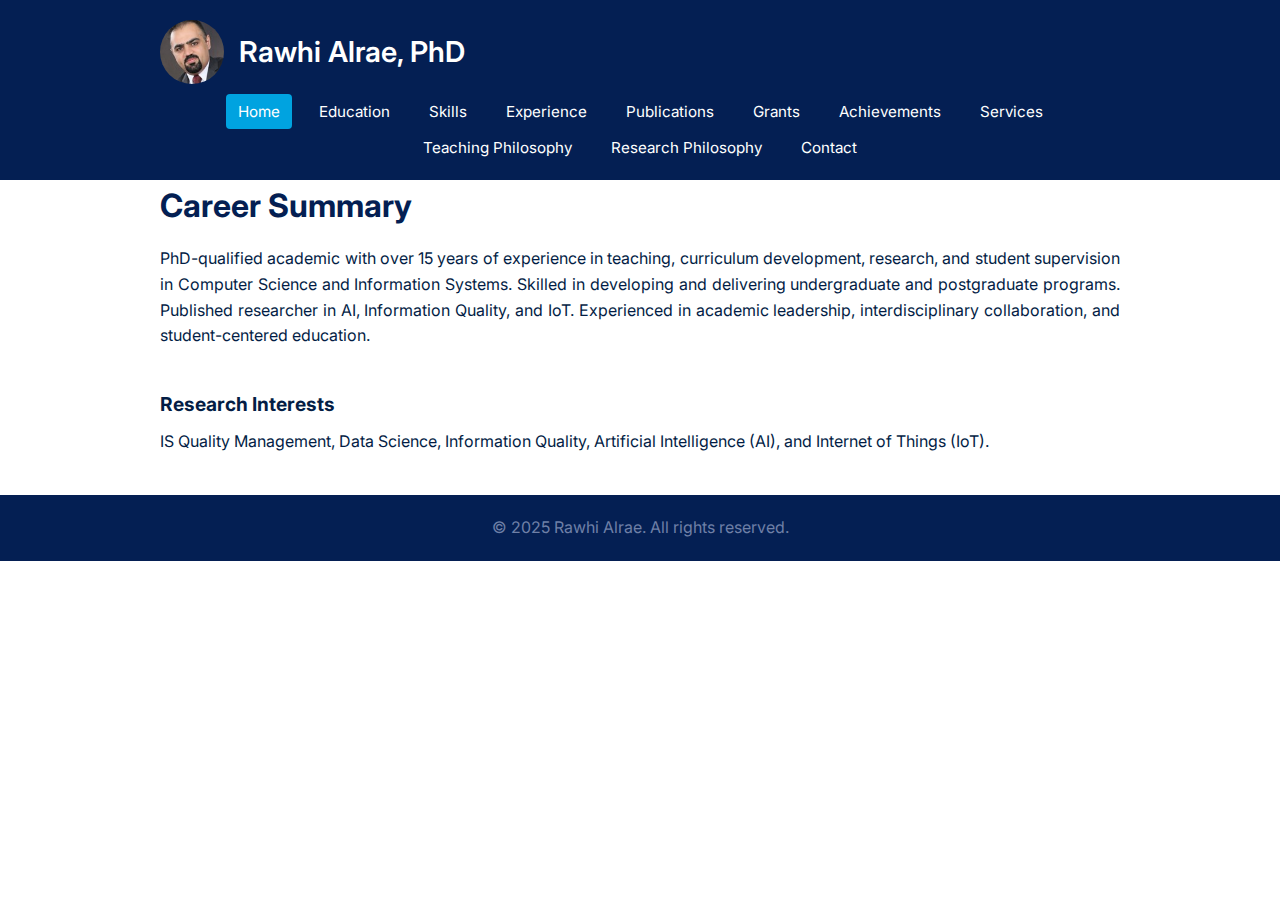
<file: index.html>
<!DOCTYPE html>
<html lang="en">
  <head>
    <meta charset="UTF-8" />
    <meta name="viewport" content="width=device-width, initial-scale=1.0" />
    <title>Dr. Rawhi Alrae | Professor of Computer Science | AI & Data Science Research</title>
    <meta name="description" content="Academic CV and portfolio of Dr. Rawhi Alrae, expert in AI, Data Science, and Software Engineering.">
    <meta name="keywords" content="Dr. Rawhi Alrae, Professor of Computer Science, AI, Data Science, Software Engineering, Research, Publications, UAE University, Machine Learning, Artificial Intelligence">
    <meta name="author" content="Dr. Rawhi Alrae">
    <link rel="preconnect" href="https://fonts.googleapis.com">
    <link rel="preconnect" href="https://fonts.gstatic.com" crossorigin>
    <link href="https://fonts.googleapis.com/css2?family=Inter:wght@300;400;600;800&display=swap" rel="stylesheet">
    <link rel="stylesheet" href="style.css" />
  </head>
  <body>
    <header>
      <div class="container">
        <div class="logo">
          <img src="assets/rawhi.jpg" alt="Profile picture" />
          <h1>Rawhi Alrae, PhD</h1>
        </div>
        <nav>
          <ul>
            <li><a href="index.html">Home</a></li>
            <li><a href="education.html">Education</a></li>
            <li><a href="skills.html">Skills</a></li>
            <li><a href="experience.html">Experience</a></li>
            <li><a href="publications.html">Publications</a></li>
            <li><a href="grants.html">Grants</a></li>
            <li><a href="achievements.html">Achievements</a></li>
            <li><a href="service.html">Services</a></li>
            <li><a href="teaching-philosophy.html">Teaching Philosophy</a></li>
            <li><a href="research-philosophy.html">Research Philosophy</a></li>
            <li><a href="contact.html">Contact</a></li>
          </ul>
        </nav>
      </div>
    </header>

    <main class="container">
      <section id="career-summary">
        <h2>Career Summary</h2>
        <p style="text-align: justify;">PhD-qualified academic with over 15 years of experience in teaching, curriculum development, research, and student supervision in Computer Science and Information Systems. Skilled in developing and delivering undergraduate and postgraduate programs. Published researcher in AI, Information Quality, and IoT. Experienced in academic leadership, interdisciplinary collaboration, and student-centered education.</p>
      </section>
      <section id="research-interests">
        <h3>Research Interests</h3>
        <p>IS Quality Management, Data Science, Information Quality, Artificial Intelligence (AI), and Internet of Things (IoT).</p>
      </section>
    </main>

    <footer>
      <div class="container">
        <p>&copy; 2025 Rawhi Alrae. All rights reserved.</p>
      </div>
    </footer>

    <script src="script.js"></script>
  </body>
</html>
</file>
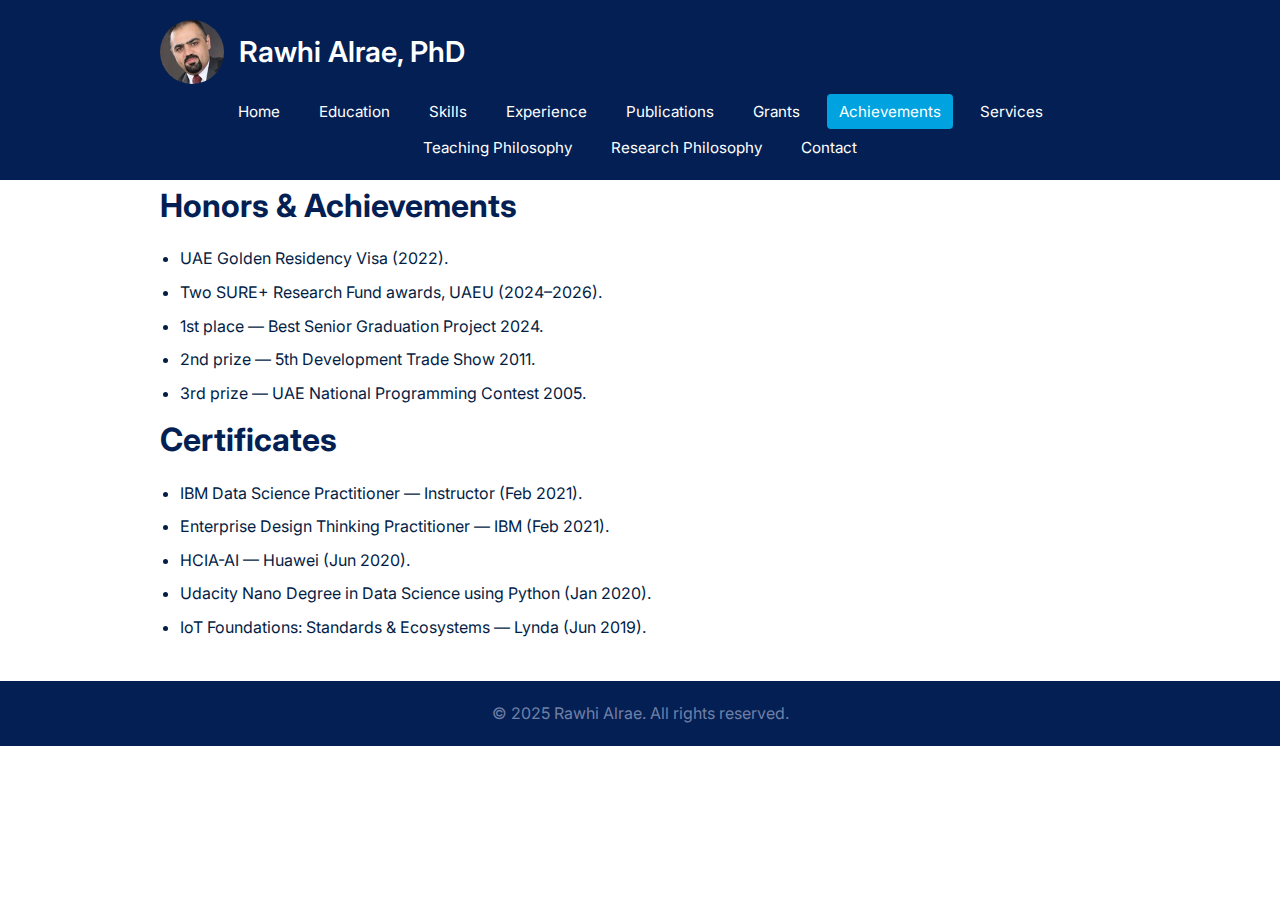
<file: achievements.html>
<!DOCTYPE html>
<html lang="en">
  <head>
    <meta charset="UTF-8" />
    <meta name="viewport" content="width=device-width, initial-scale=1.0" />
    <title>Achievements | Rawhi Alrae, PhD</title>
    <link rel="preconnect" href="https://fonts.googleapis.com">
    <link rel="preconnect" href="https://fonts.gstatic.com" crossorigin>
    <link href="https://fonts.googleapis.com/css2?family=Inter:wght@300;400;600;800&display=swap" rel="stylesheet">
    <link rel="stylesheet" href="style.css" />
  </head>
  <body>
    <header>
      <div class="container">
        <div class="logo">
          <img src="assets/rawhi.jpg" alt="Profile picture" />
          <h1>Rawhi Alrae, PhD</h1>
        </div>
        <nav>
          <ul>
            <li><a href="index.html">Home</a></li>
            <li><a href="education.html">Education</a></li>
            <li><a href="skills.html">Skills</a></li>
            <li><a href="experience.html">Experience</a></li>
            <li><a href="publications.html">Publications</a></li>
            <li><a href="grants.html">Grants</a></li>
            <li><a href="achievements.html">Achievements</a></li>
            <li><a href="service.html">Services</a></li>
            <li><a href="teaching-philosophy.html">Teaching Philosophy</a></li>
            <li><a href="research-philosophy.html">Research Philosophy</a></li>
            <li><a href="contact.html">Contact</a></li>
          </ul>
        </nav>
      </div>
    </header>

    <main class="container">
      <section>
        <h2>Honors &amp; Achievements</h2>
        <ul>
          <li>UAE Golden Residency Visa (2022).</li>
          <li>Two SURE+ Research Fund awards, UAEU (2024–2026).</li>
          <li>1st place — Best Senior Graduation Project 2024.</li>
          <li>2nd prize — 5th Development Trade Show 2011.</li>
          <li>3rd prize — UAE National Programming Contest 2005.</li>
        </ul>
		<h2>Certificates</h2>
        <ul>
          <li>IBM Data Science Practitioner — Instructor (Feb 2021).</li>
          <li>Enterprise Design Thinking Practitioner — IBM (Feb 2021).</li>
          <li>HCIA-AI — Huawei (Jun 2020).</li>
          <li>Udacity Nano Degree in Data Science using Python (Jan 2020).</li>
          <li>IoT Foundations: Standards & Ecosystems — Lynda (Jun 2019).</li>
        </ul>
      </section>
    </main>

    <footer>
      <div class="container">
        <p>&copy; 2025 Rawhi Alrae. All rights reserved.</p>
      </div>
    </footer>

    <script src="script.js"></script>
  </body>
</html>
</file>
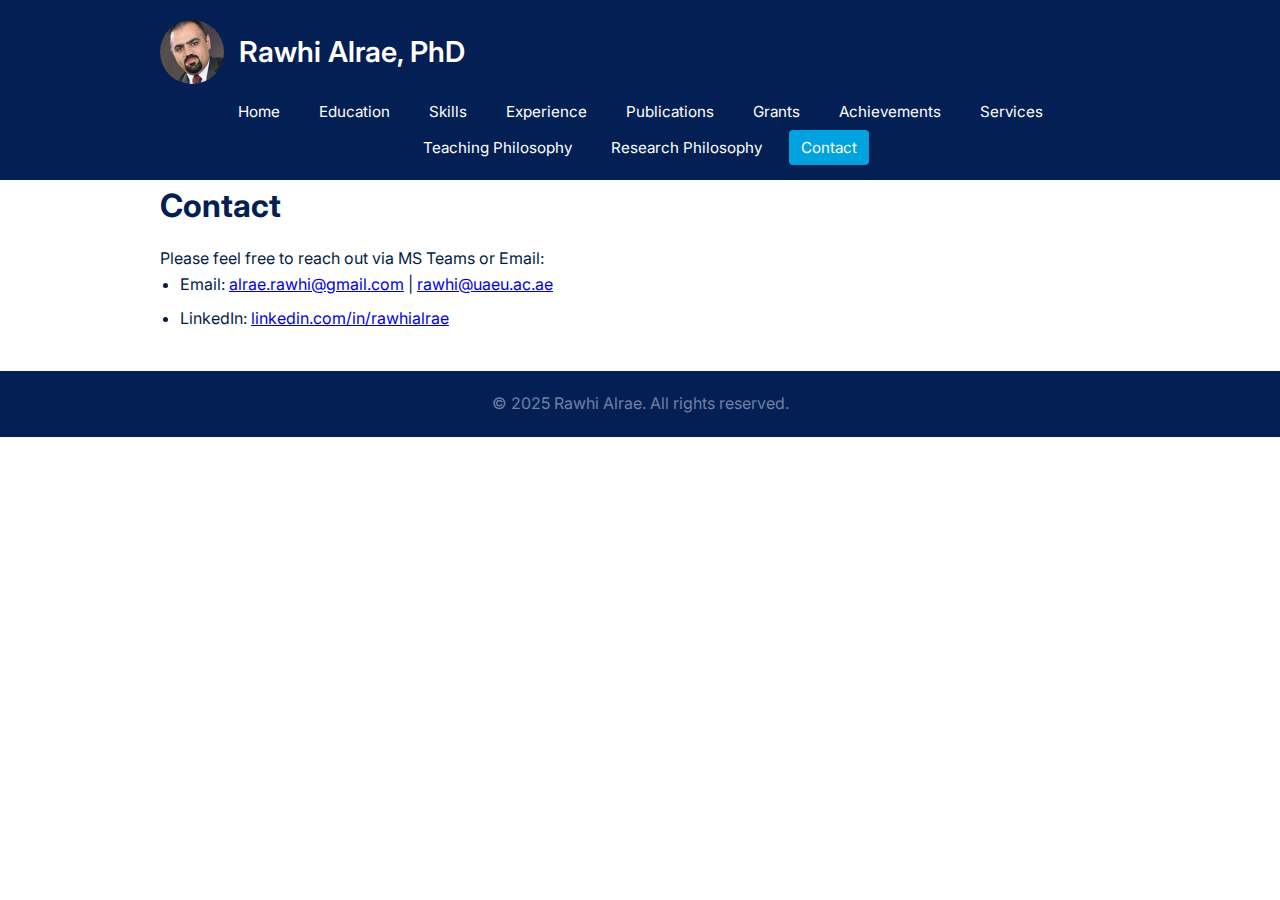
<file: contact.html>
<!DOCTYPE html>
<html lang="en">
  <head>
    <meta charset="UTF-8" />
    <meta name="viewport" content="width=device-width, initial-scale=1.0" />
    <title>Contact | Rawhi Alrae, PhD</title>
    <link rel="preconnect" href="https://fonts.googleapis.com">
    <link rel="preconnect" href="https://fonts.gstatic.com" crossorigin>
    <link href="https://fonts.googleapis.com/css2?family=Inter:wght@300;400;600;800&display=swap" rel="stylesheet">
    <link rel="stylesheet" href="style.css" />
  </head>
  <body>
    <header>
      <div class="container">
        <div class="logo">
          <img src="assets/rawhi.jpg" alt="Profile picture" />
          <h1>Rawhi Alrae, PhD</h1>
        </div>
        <nav>
          <ul>
            <li><a href="index.html">Home</a></li>
            <li><a href="education.html">Education</a></li>
            <li><a href="skills.html">Skills</a></li>
            <li><a href="experience.html">Experience</a></li>
            <li><a href="publications.html">Publications</a></li>
            <li><a href="grants.html">Grants</a></li>
            <li><a href="achievements.html">Achievements</a></li>
            <li><a href="service.html">Services</a></li>
            <li><a href="teaching-philosophy.html">Teaching Philosophy</a></li>
            <li><a href="research-philosophy.html">Research Philosophy</a></li>
            <li><a href="contact.html">Contact</a></li>
          </ul>
        </nav>
      </div>
    </header>

    <main class="container">
      <section>
        <h2>Contact</h2>
        <p>Please feel free to reach out via MS Teams or Email:</p>
        <ul>
          <li>Email: <a href="mailto:alrae.rawhi@gmail.com">alrae.rawhi@gmail.com</a> | <a href="mailto:rawhi@uaeu.ac.ae">rawhi@uaeu.ac.ae</a></li>
          <li>LinkedIn: <a href="https://www.linkedin.com/in/rawhialrae" target="_blank">linkedin.com/in/rawhialrae</a></li>
        </ul>
      </section>
    </main>

    <footer>
      <div class="container">
        <p>&copy; 2025 Rawhi Alrae. All rights reserved.</p>
      </div>
    </footer>

    <script src="script.js"></script>
  </body>
</html>
</file>
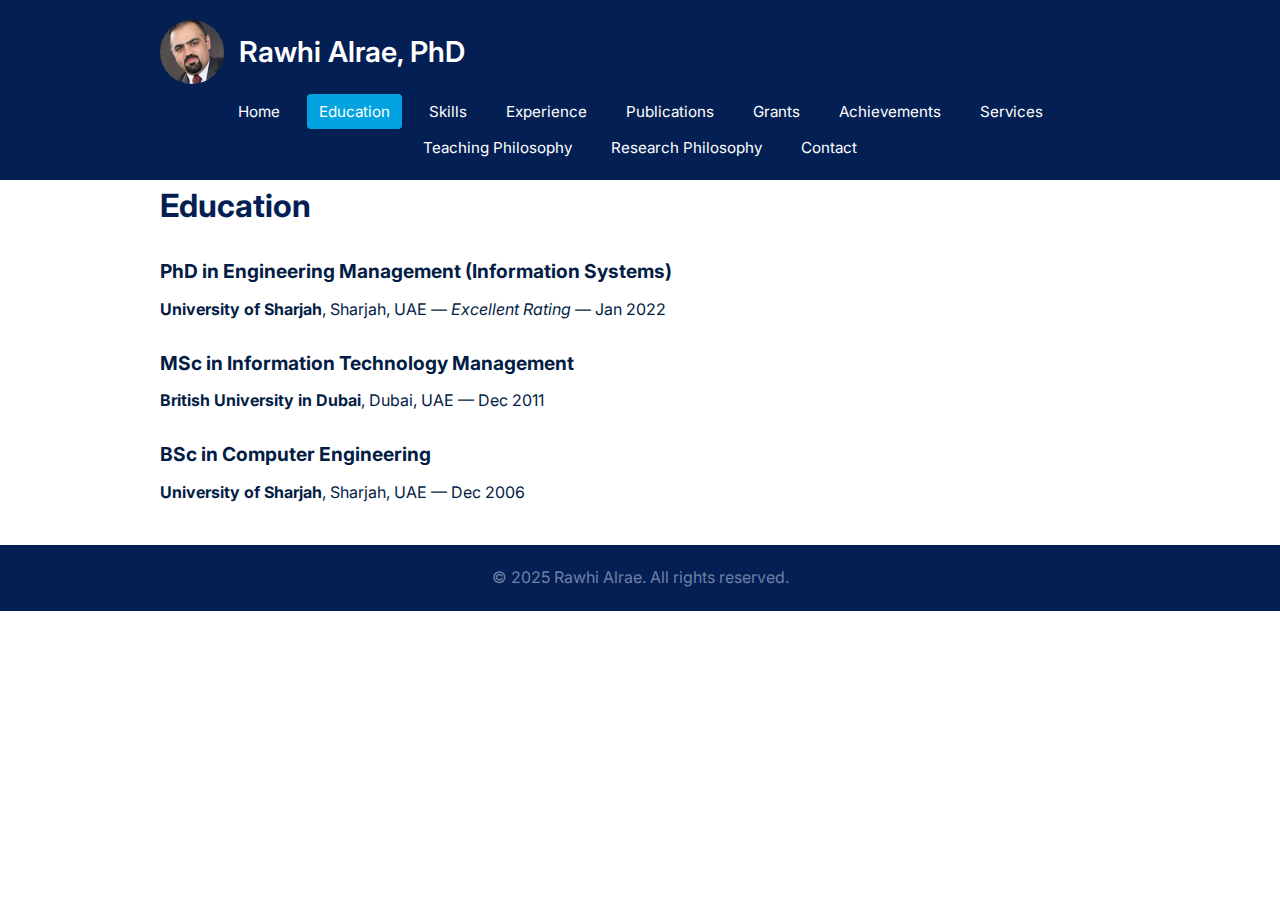
<file: education.html>
<!DOCTYPE html>
<html lang="en">
  <head>
    <meta charset="UTF-8" />
    <meta name="viewport" content="width=device-width, initial-scale=1.0" />
    <title>Education | Rawhi Alrae, PhD</title>
    <link rel="preconnect" href="https://fonts.googleapis.com">
    <link rel="preconnect" href="https://fonts.gstatic.com" crossorigin>
    <link href="https://fonts.googleapis.com/css2?family=Inter:wght@300;400;600;800&display=swap" rel="stylesheet">
    <link rel="stylesheet" href="style.css" />
  </head>
  <body>
    <header>
      <div class="container">
        <div class="logo">
          <img src="assets/rawhi.jpg" alt="Profile picture" />
          <h1>Rawhi Alrae, PhD</h1>
        </div>
        <nav>
          <ul>
            <li><a href="index.html">Home</a></li>
            <li><a href="education.html">Education</a></li>
            <li><a href="skills.html">Skills</a></li>
            <li><a href="experience.html">Experience</a></li>
            <li><a href="publications.html">Publications</a></li>
            <li><a href="grants.html">Grants</a></li>
            <li><a href="achievements.html">Achievements</a></li>
            <li><a href="service.html">Services</a></li>
            <li><a href="teaching-philosophy.html">Teaching Philosophy</a></li>
            <li><a href="research-philosophy.html">Research Philosophy</a></li>
            <li><a href="contact.html">Contact</a></li>
          </ul>
        </nav>
      </div>
    </header>

    <main class="container">
      <section>
        <h2>Education</h2>
        <div>
          <h3>PhD in Engineering Management (Information Systems)</h3>
          <p><strong>University of Sharjah</strong>, Sharjah, UAE — <em>Excellent Rating</em> — Jan 2022</p>
        </div>
        <div>
          <h3>MSc in Information Technology Management</h3>
          <p><strong>British University in Dubai</strong>, Dubai, UAE — Dec 2011</p>
        </div>
        <div>
          <h3>BSc in Computer Engineering</h3>
          <p><strong>University of Sharjah</strong>, Sharjah, UAE — Dec 2006</p>
        </div>
      </section>
    </main>

    <footer>
      <div class="container">
        <p>&copy; 2025 Rawhi Alrae. All rights reserved.</p>
      </div>
    </footer>

    <script src="script.js"></script>
  </body>
</html>
</file>
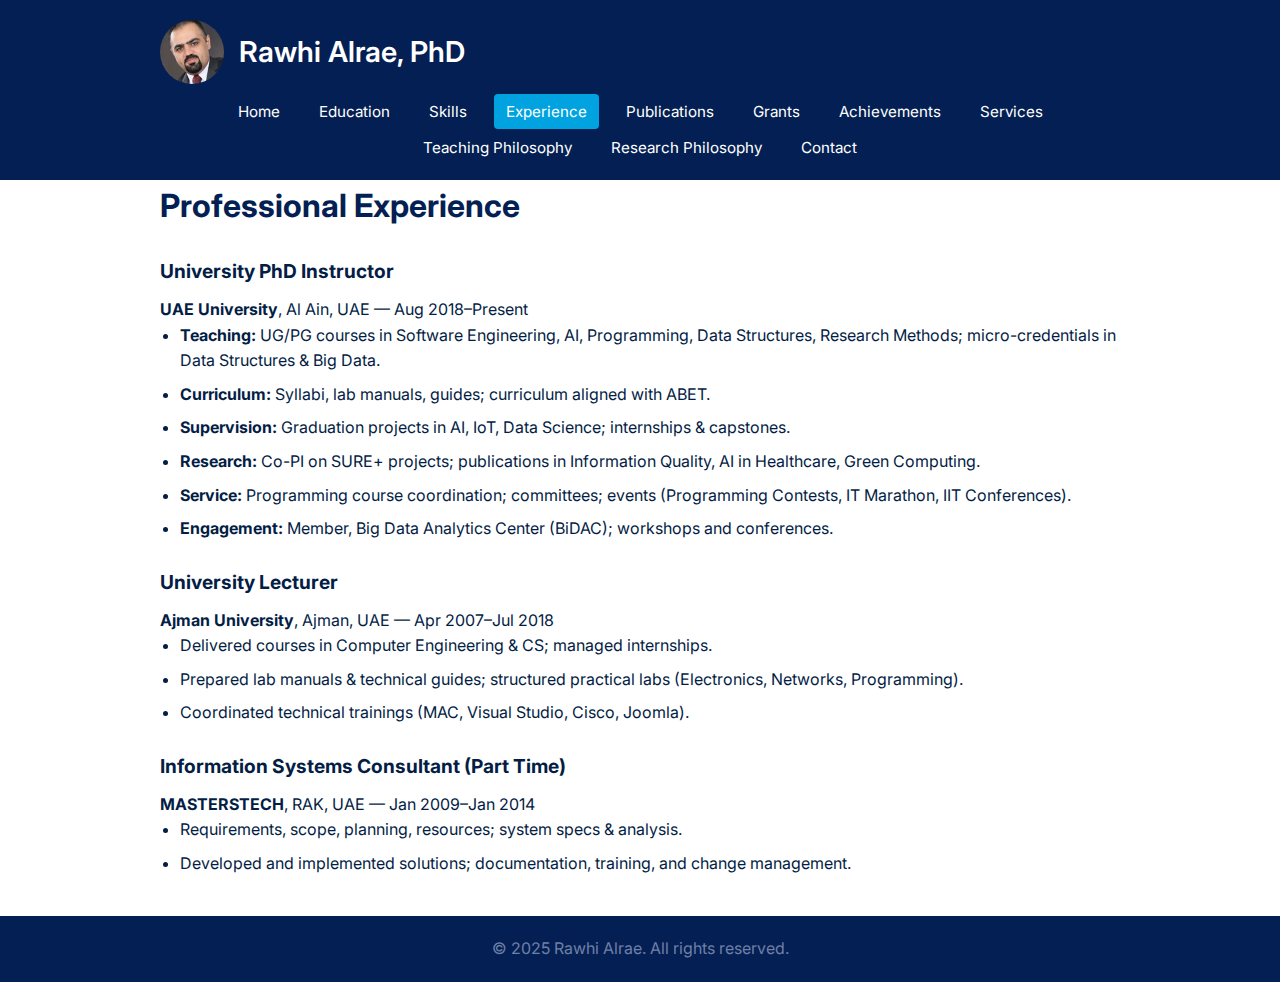
<file: experience.html>
<!DOCTYPE html>
<html lang="en">
  <head>
    <meta charset="UTF-8" />
    <meta name="viewport" content="width=device-width, initial-scale=1.0" />
    <title>Experience | Rawhi Alrae, PhD</title>
    <link rel="preconnect" href="https://fonts.googleapis.com">
    <link rel="preconnect" href="https://fonts.gstatic.com" crossorigin>
    <link href="https://fonts.googleapis.com/css2?family=Inter:wght@300;400;600;800&display=swap" rel="stylesheet">
    <link rel="stylesheet" href="style.css" />
  </head>
  <body>
    <header>
      <div class="container">
        <div class="logo">
          <img src="assets/rawhi.jpg" alt="Profile picture" />
          <h1>Rawhi Alrae, PhD</h1>
        </div>
        <nav>
          <ul>
            <li><a href="index.html">Home</a></li>
            <li><a href="education.html">Education</a></li>
            <li><a href="skills.html">Skills</a></li>
            <li><a href="experience.html">Experience</a></li>
            <li><a href="publications.html">Publications</a></li>
            <li><a href="grants.html">Grants</a></li>
            <li><a href="achievements.html">Achievements</a></li>
            <li><a href="service.html">Services</a></li>
            <li><a href="teaching-philosophy.html">Teaching Philosophy</a></li>
            <li><a href="research-philosophy.html">Research Philosophy</a></li>
            <li><a href="contact.html">Contact</a></li>
          </ul>
        </nav>
      </div>
    </header>

    <main class="container">
      <section>
        <h2>Professional Experience</h2>
        <h3>University PhD Instructor</h3>
        <p><strong>UAE University</strong>, Al Ain, UAE — Aug 2018–Present</p>
        <ul>
          <li><strong>Teaching:</strong> UG/PG courses in Software Engineering, AI, Programming, Data Structures, Research Methods; micro-credentials in Data Structures &amp; Big Data.</li>
          <li><strong>Curriculum:</strong> Syllabi, lab manuals, guides; curriculum aligned with ABET.</li>
          <li><strong>Supervision:</strong> Graduation projects in AI, IoT, Data Science; internships &amp; capstones.</li>
          <li><strong>Research:</strong> Co-PI on SURE+ projects; publications in Information Quality, AI in Healthcare, Green Computing.</li>
          <li><strong>Service:</strong> Programming course coordination; committees; events (Programming Contests, IT Marathon, IIT Conferences).</li>
          <li><strong>Engagement:</strong> Member, Big Data Analytics Center (BiDAC); workshops and conferences.</li>
        </ul>
        <h3>University Lecturer</h3>
        <p><strong>Ajman University</strong>, Ajman, UAE — Apr 2007–Jul 2018</p>
        <ul>
          <li>Delivered courses in Computer Engineering &amp; CS; managed internships.</li>
          <li>Prepared lab manuals &amp; technical guides; structured practical labs (Electronics, Networks, Programming).</li>
          <li>Coordinated technical trainings (MAC, Visual Studio, Cisco, Joomla).</li>
        </ul>
        <h3>Information Systems Consultant (Part Time)</h3>
        <p><strong>MASTERSTECH</strong>, RAK, UAE — Jan 2009–Jan 2014</p>
        <ul>
          <li>Requirements, scope, planning, resources; system specs &amp; analysis.</li>
          <li>Developed and implemented solutions; documentation, training, and change management.</li>
        </ul>
      </section>
    </main>

    <footer>
      <div class="container">
        <p>&copy; 2025 Rawhi Alrae. All rights reserved.</p>
      </div>
    </footer>

    <script src="script.js"></script>
  </body>
</html>
</file>
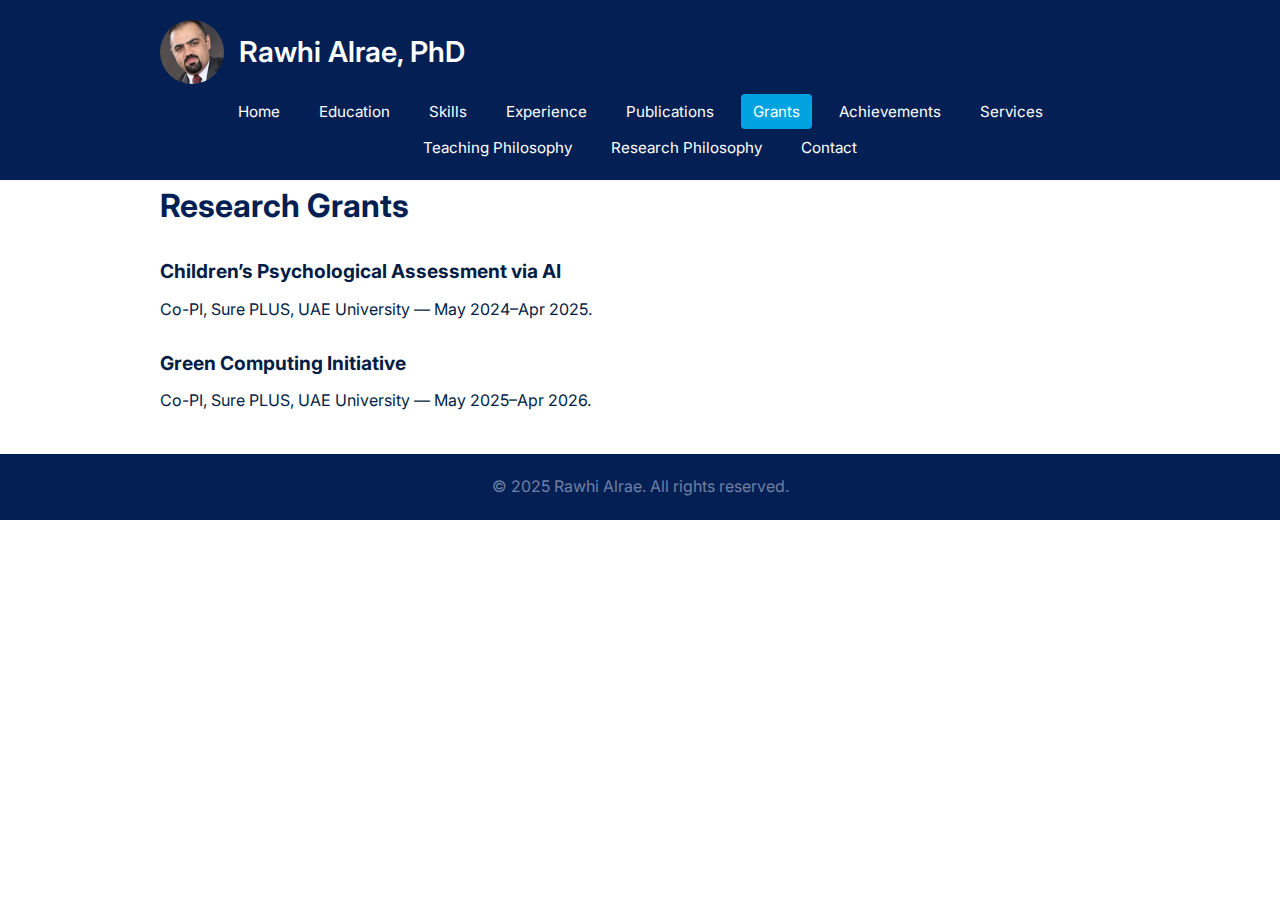
<file: grants.html>
<!DOCTYPE html>
<html lang="en">
  <head>
    <meta charset="UTF-8" />
    <meta name="viewport" content="width=device-width, initial-scale=1.0" />
    <title>Grants | Rawhi Alrae, PhD</title>
    <link rel="preconnect" href="https://fonts.googleapis.com">
    <link rel="preconnect" href="https://fonts.gstatic.com" crossorigin>
    <link href="https://fonts.googleapis.com/css2?family=Inter:wght@300;400;600;800&display=swap" rel="stylesheet">
    <link rel="stylesheet" href="style.css" />
  </head>
  <body>
    <header>
      <div class="container">
        <div class="logo">
          <img src="assets/rawhi.jpg" alt="Profile picture" />
          <h1>Rawhi Alrae, PhD</h1>
        </div>
        <nav>
          <ul>
            <li><a href="index.html">Home</a></li>
            <li><a href="education.html">Education</a></li>
            <li><a href="skills.html">Skills</a></li>
            <li><a href="experience.html">Experience</a></li>
            <li><a href="publications.html">Publications</a></li>
            <li><a href="grants.html">Grants</a></li>
            <li><a href="achievements.html">Achievements</a></li>
            <li><a href="service.html">Services</a></li>
            <li><a href="teaching-philosophy.html">Teaching Philosophy</a></li>
            <li><a href="research-philosophy.html">Research Philosophy</a></li>
            <li><a href="contact.html">Contact</a></li>
          </ul>
        </nav>
      </div>
    </header>

    <main class="container">
      <section>
        <h2>Research Grants</h2>
        <div>
          <h3>Children’s Psychological Assessment via AI</h3>
          <p>Co-PI, Sure PLUS, UAE University — May 2024–Apr 2025.</p>
        </div>
        <div>
          <h3>Green Computing Initiative</h3>
          <p>Co-PI, Sure PLUS, UAE University — May 2025–Apr 2026.</p>
        </div>
      </section>
    </main>

    <footer>
      <div class="container">
        <p>&copy; 2025 Rawhi Alrae. All rights reserved.</p>
      </div>
    </footer>

    <script src="script.js"></script>
  </body>
</html>
</file>
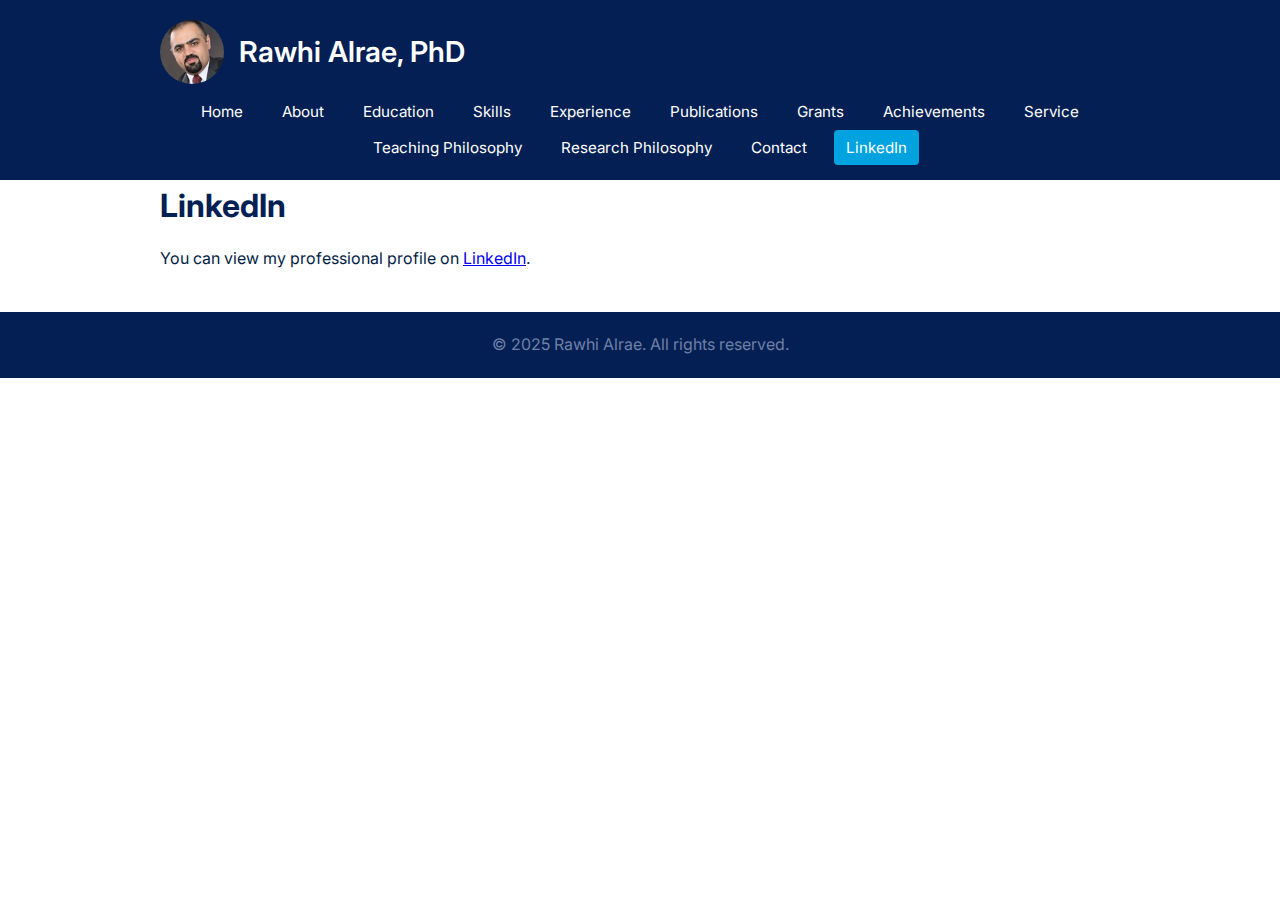
<file: linkedin.html>
<!DOCTYPE html>
<html lang="en">
  <head>
    <meta charset="UTF-8" />
    <meta name="viewport" content="width=device-width, initial-scale=1.0" />
    <title>LinkedIn | Rawhi Alrae, PhD</title>
    <link rel="preconnect" href="https://fonts.googleapis.com">
    <link rel="preconnect" href="https://fonts.gstatic.com" crossorigin>
    <link href="https://fonts.googleapis.com/css2?family=Inter:wght@300;400;600;800&display=swap" rel="stylesheet">
    <link rel="stylesheet" href="style.css" />
  </head>
  <body>
    <header>
      <div class="container">
        <div class="logo">
          <img src="assets/rawhi.jpg" alt="Profile picture" />
          <h1>Rawhi Alrae, PhD</h1>
        </div>
        <nav>
          <ul>
            <li><a href="index.html">Home</a></li>
            <li><a href="about.html">About</a></li>
            <li><a href="education.html">Education</a></li>
            <li><a href="skills.html">Skills</a></li>
            <li><a href="experience.html">Experience</a></li>
            <li><a href="publications.html">Publications</a></li>
            <li><a href="grants.html">Grants</a></li>
            <li><a href="achievements.html">Achievements</a></li>
            <li><a href="service.html">Service</a></li>
            <li><a href="teaching-philosophy.html">Teaching Philosophy</a></li>
            <li><a href="research-philosophy.html">Research Philosophy</a></li>
            <li><a href="contact.html">Contact</a></li>
            <li><a href="linkedin.html">LinkedIn</a></li>
          </ul>
        </nav>
      </div>
    </header>

    <main class="container">
      <section>
        <h2>LinkedIn</h2>
        <p>You can view my professional profile on <a href="https://www.linkedin.com/in/rawhialrae" target="_blank">LinkedIn</a>.</p>
      </section>
    </main>

    <footer>
      <div class="container">
        <p>&copy; 2025 Rawhi Alrae. All rights reserved.</p>
      </div>
    </footer>

    <script src="script.js"></script>
  </body>
</html>
</file>
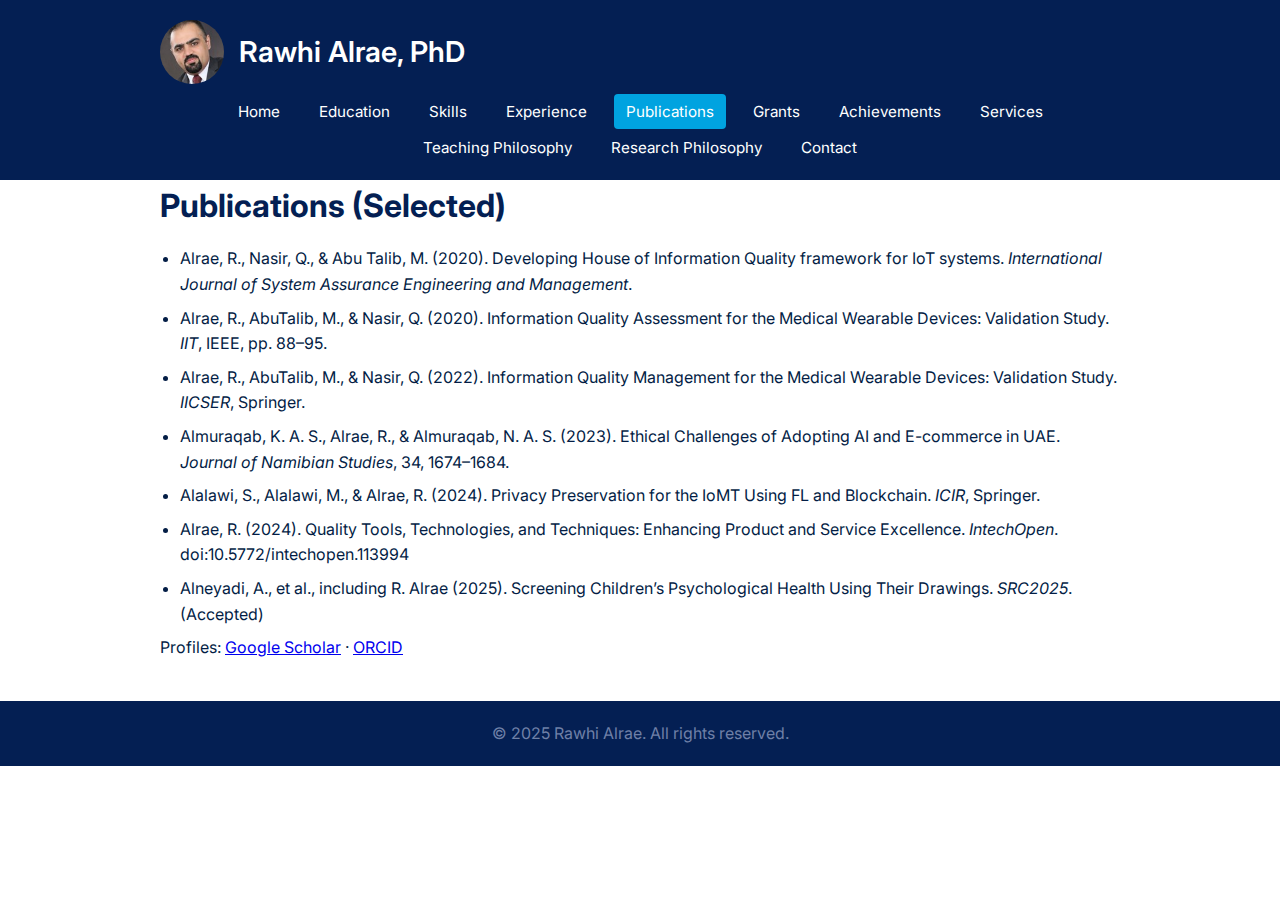
<file: publications.html>
<!DOCTYPE html>
<html lang="en">
  <head>
    <meta charset="UTF-8" />
    <meta name="viewport" content="width=device-width, initial-scale=1.0" />
    <title>Publications | Rawhi Alrae, PhD</title>
    <link rel="preconnect" href="https://fonts.googleapis.com">
    <link rel="preconnect" href="https://fonts.gstatic.com" crossorigin>
    <link href="https://fonts.googleapis.com/css2?family=Inter:wght@300;400;600;800&display=swap" rel="stylesheet">
    <link rel="stylesheet" href="style.css" />
  </head>
  <body>
    <header>
      <div class="container">
        <div class="logo">
          <img src="assets/rawhi.jpg" alt="Profile picture" />
          <h1>Rawhi Alrae, PhD</h1>
        </div>
        <nav>
          <ul>
            <li><a href="index.html">Home</a></li>
            <li><a href="education.html">Education</a></li>
            <li><a href="skills.html">Skills</a></li>
            <li><a href="experience.html">Experience</a></li>
            <li><a href="publications.html">Publications</a></li>
            <li><a href="grants.html">Grants</a></li>
            <li><a href="achievements.html">Achievements</a></li>
            <li><a href="service.html">Services</a></li>
            <li><a href="teaching-philosophy.html">Teaching Philosophy</a></li>
            <li><a href="research-philosophy.html">Research Philosophy</a></li>
            <li><a href="contact.html">Contact</a></li>
          </ul>
        </nav>
      </div>
    </header>

    <main class="container">
      <section>
        <h2>Publications (Selected)</h2>
        <ul>
          <li>Alrae, R., Nasir, Q., &amp; Abu Talib, M. (2020). Developing House of Information Quality framework for IoT systems. <em>International Journal of System Assurance Engineering and Management</em>.</li>
          <li>Alrae, R., AbuTalib, M., &amp; Nasir, Q. (2020). Information Quality Assessment for the Medical Wearable Devices: Validation Study. <em>IIT</em>, IEEE, pp. 88–95.</li>
          <li>Alrae, R., AbuTalib, M., &amp; Nasir, Q. (2022). Information Quality Management for the Medical Wearable Devices: Validation Study. <em>IICSER</em>, Springer.</li>
          <li>Almuraqab, K. A. S., Alrae, R., &amp; Almuraqab, N. A. S. (2023). Ethical Challenges of Adopting AI and E-commerce in UAE. <em>Journal of Namibian Studies</em>, 34, 1674–1684.</li>
          <li>Alalawi, S., Alalawi, M., &amp; Alrae, R. (2024). Privacy Preservation for the IoMT Using FL and Blockchain. <em>ICIR</em>, Springer.</li>
          <li>Alrae, R. (2024). Quality Tools, Technologies, and Techniques: Enhancing Product and Service Excellence. <em>IntechOpen</em>. doi:10.5772/intechopen.113994</li>
          <li>Alneyadi, A., et al., including R. Alrae (2025). Screening Children’s Psychological Health Using Their Drawings. <em>SRC2025</em>. (Accepted)</li>
        </ul>
        <p>Profiles: <a href="https://scholar.google.com/citations?user=XS7EHm4AAAAJ&hl=en&authuser=2" target="_blank">Google Scholar</a> · <a href="https://orcid.org/0000-0001-6891-8932" target="_blank">ORCID</a></p>
      </section>
    </main>

    <footer>
      <div class="container">
        <p>&copy; 2025 Rawhi Alrae. All rights reserved.</p>
      </div>
    </footer>

    <script src="script.js"></script>
  </body>
</html>
</file>
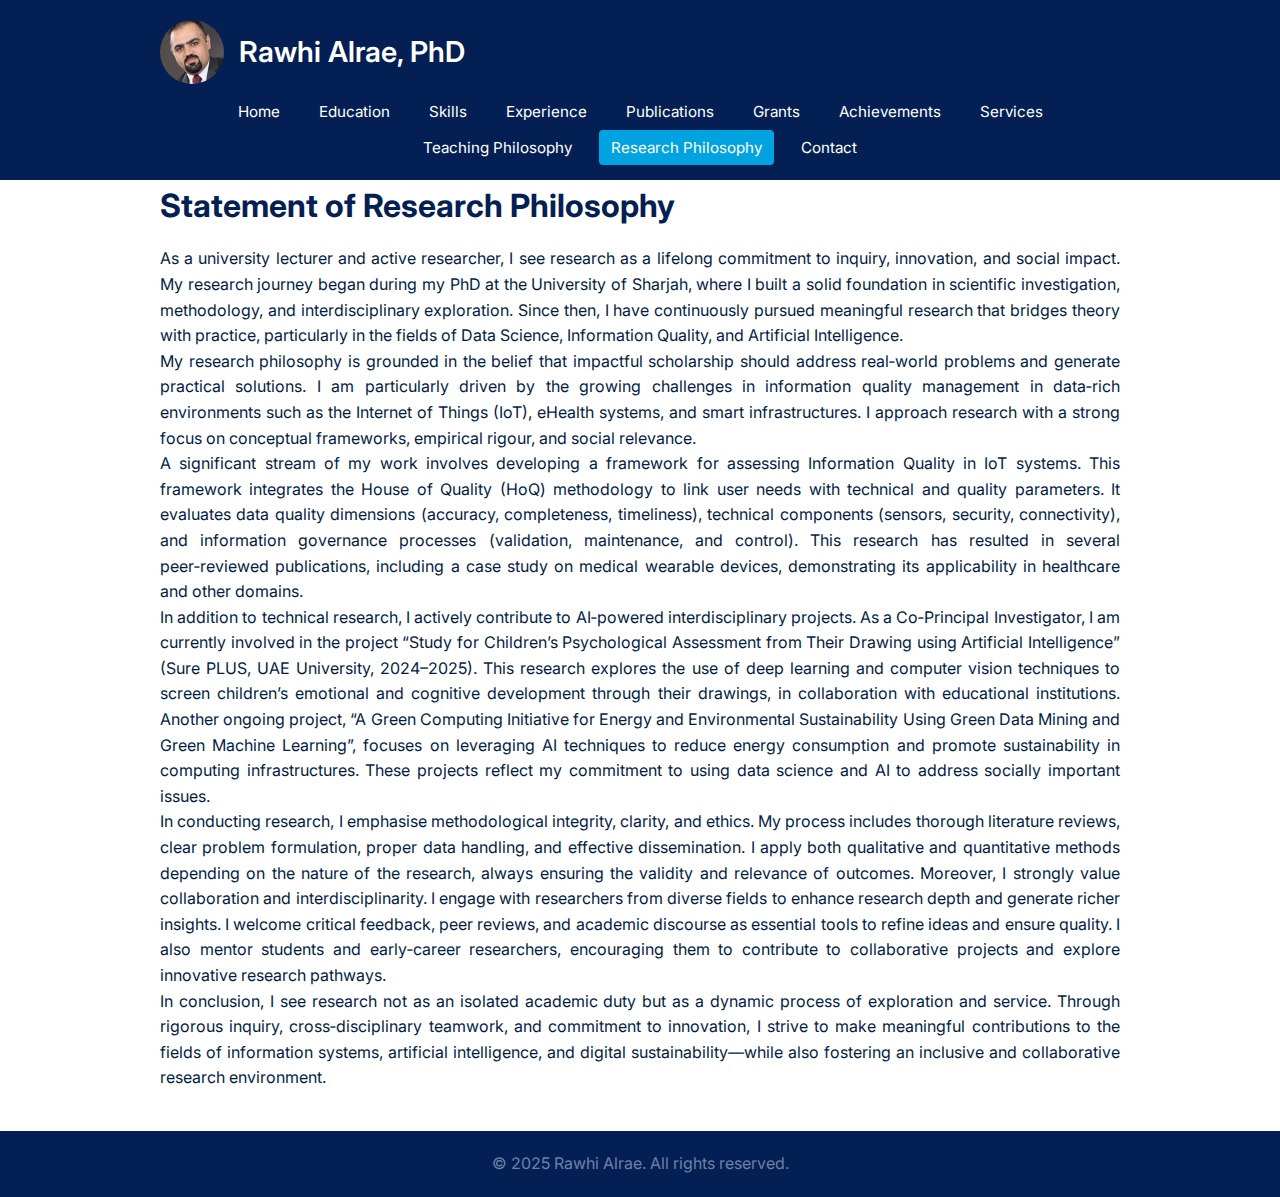
<file: research-philosophy.html>
<!DOCTYPE html>
<html lang="en">
  <head>
    <meta charset="UTF-8" />
    <meta name="viewport" content="width=device-width, initial-scale=1.0" />
    <title>Research Philosophy | Rawhi Alrae, PhD</title>
    <link rel="preconnect" href="https://fonts.googleapis.com">
    <link rel="preconnect" href="https://fonts.gstatic.com" crossorigin>
    <link href="https://fonts.googleapis.com/css2?family=Inter:wght@300;400;600;800&display=swap" rel="stylesheet">
    <link rel="stylesheet" href="style.css" />
  </head>
  <body>
    <header>
      <div class="container">
        <div class="logo">
          <img src="assets/rawhi.jpg" alt="Profile picture" />
          <h1>Rawhi Alrae, PhD</h1>
        </div>
        <nav>
          <ul>
            <li><a href="index.html">Home</a></li>
            <li><a href="education.html">Education</a></li>
            <li><a href="skills.html">Skills</a></li>
            <li><a href="experience.html">Experience</a></li>
            <li><a href="publications.html">Publications</a></li>
            <li><a href="grants.html">Grants</a></li>
            <li><a href="achievements.html">Achievements</a></li>
            <li><a href="service.html">Services</a></li>
            <li><a href="teaching-philosophy.html">Teaching Philosophy</a></li>
            <li><a href="research-philosophy.html">Research Philosophy</a></li>
            <li><a href="contact.html">Contact</a></li>
          </ul>
        </nav>
      </div>
    </header>

    <main class="container">
      <section>
        <h2>Statement of Research Philosophy</h2>
        <p style="text-align: justify;">As a university lecturer and active researcher, I see research as a lifelong commitment to inquiry, innovation, and social impact. My research journey began during my PhD at the University of Sharjah, where I built a solid foundation in scientific investigation, methodology, and interdisciplinary exploration. Since then, I have continuously pursued meaningful research that bridges theory with practice, particularly in the fields of Data Science, Information Quality, and Artificial Intelligence.</p>
        <p style="text-align: justify;">My research philosophy is grounded in the belief that impactful scholarship should address real‑world problems and generate practical solutions. I am particularly driven by the growing challenges in information quality management in data‑rich environments such as the Internet of Things (IoT), eHealth systems, and smart infrastructures. I approach research with a strong focus on conceptual frameworks, empirical rigour, and social relevance.</p>
        <p style="text-align: justify;">A significant stream of my work involves developing a framework for assessing Information Quality in IoT systems. This framework integrates the House of Quality (HoQ) methodology to link user needs with technical and quality parameters. It evaluates data quality dimensions (accuracy, completeness, timeliness), technical components (sensors, security, connectivity), and information governance processes (validation, maintenance, and control). This research has resulted in several peer‑reviewed publications, including a case study on medical wearable devices, demonstrating its applicability in healthcare and other domains.</p>
        <p style="text-align: justify;">In addition to technical research, I actively contribute to AI‑powered interdisciplinary projects. As a Co‑Principal Investigator, I am currently involved in the project “Study for Children’s Psychological Assessment from Their Drawing using Artificial Intelligence” (Sure PLUS, UAE University, 2024–2025). This research explores the use of deep learning and computer vision techniques to screen children’s emotional and cognitive development through their drawings, in collaboration with educational institutions. Another ongoing project, “A Green Computing Initiative for Energy and Environmental Sustainability Using Green Data Mining and Green Machine Learning”, focuses on leveraging AI techniques to reduce energy consumption and promote sustainability in computing infrastructures. These projects reflect my commitment to using data science and AI to address socially important issues.</p>
        <p style="text-align: justify;">In conducting research, I emphasise methodological integrity, clarity, and ethics. My process includes thorough literature reviews, clear problem formulation, proper data handling, and effective dissemination. I apply both qualitative and quantitative methods depending on the nature of the research, always ensuring the validity and relevance of outcomes. Moreover, I strongly value collaboration and interdisciplinarity. I engage with researchers from diverse fields to enhance research depth and generate richer insights. I welcome critical feedback, peer reviews, and academic discourse as essential tools to refine ideas and ensure quality. I also mentor students and early‑career researchers, encouraging them to contribute to collaborative projects and explore innovative research pathways.</p>
        <p style="text-align: justify;">In conclusion, I see research not as an isolated academic duty but as a dynamic process of exploration and service. Through rigorous inquiry, cross‑disciplinary teamwork, and commitment to innovation, I strive to make meaningful contributions to the fields of information systems, artificial intelligence, and digital sustainability—while also fostering an inclusive and collaborative research environment.</p>
      </section>
    </main>

    <footer>
      <div class="container">
        <p>&copy; 2025 Rawhi Alrae. All rights reserved.</p>
      </div>
    </footer>

    <script src="script.js"></script>
  </body>
</html>
</file>
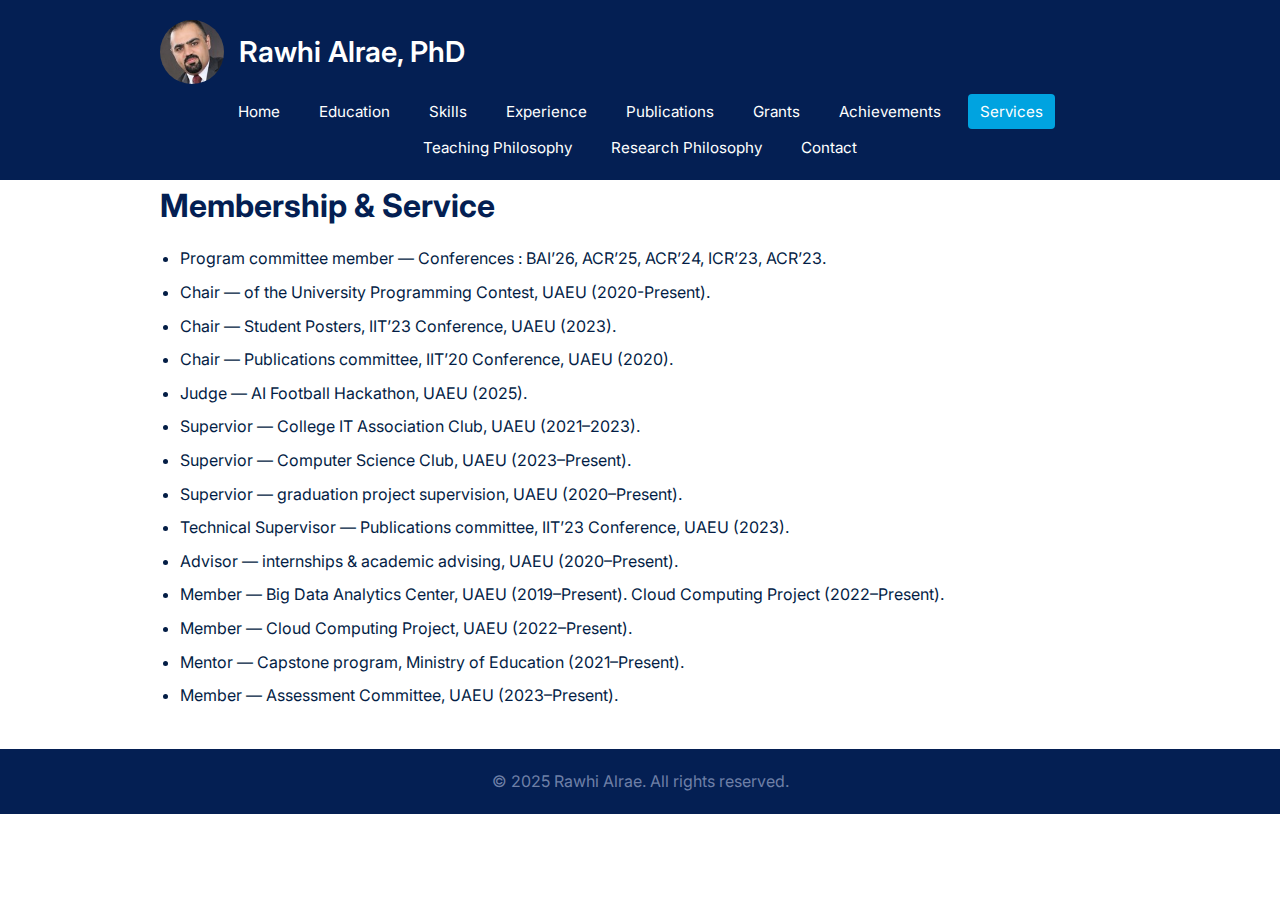
<file: service.html>
<!DOCTYPE html>
<html lang="en">
  <head>
    <meta charset="UTF-8" />
    <meta name="viewport" content="width=device-width, initial-scale=1.0" />
    <title>Service | Rawhi Alrae, PhD</title>
    <link rel="preconnect" href="https://fonts.googleapis.com">
    <link rel="preconnect" href="https://fonts.gstatic.com" crossorigin>
    <link href="https://fonts.googleapis.com/css2?family=Inter:wght@300;400;600;800&display=swap" rel="stylesheet">
    <link rel="stylesheet" href="style.css" />
  </head>
  <body>
    <header>
      <div class="container">
        <div class="logo">
          <img src="assets/rawhi.jpg" alt="Profile picture" />
          <h1>Rawhi Alrae, PhD</h1>
        </div>
        <nav>
          <ul>
            <li><a href="index.html">Home</a></li>
            <li><a href="education.html">Education</a></li>
            <li><a href="skills.html">Skills</a></li>
            <li><a href="experience.html">Experience</a></li>
            <li><a href="publications.html">Publications</a></li>
            <li><a href="grants.html">Grants</a></li>
            <li><a href="achievements.html">Achievements</a></li>
            <li><a href="service.html">Services</a></li>
            <li><a href="teaching-philosophy.html">Teaching Philosophy</a></li>
            <li><a href="research-philosophy.html">Research Philosophy</a></li>
            <li><a href="contact.html">Contact</a></li>
          </ul>
        </nav>
      </div>
    </header>

    <main class="container">
      <section>
        <h2>Membership &amp; Service</h2>
        <ul>
          <li>Program committee member — Conferences : BAI’26, ACR’25, ACR’24, ICR’23, ACR’23.</li>
          <li>Chair — of the University Programming Contest, UAEU (2020-Present).</li>
          <li>Chair — Student Posters, IIT’23 Conference, UAEU (2023).</li>
          <li>Chair — Publications committee, IIT’20 Conference, UAEU (2020). </li>
          <li>Judge — AI Football Hackathon, UAEU (2025).</li>
          <li>Supervior — College IT Association Club, UAEU (2021–2023).</li>
          <li>Supervior — Computer Science Club, UAEU (2023–Present).</li>
          <li>Supervior — graduation project supervision, UAEU (2020–Present).</li>
          <li>Technical Supervisor — Publications committee, IIT’23 Conference, UAEU (2023). </li>
          <li>Advisor — internships &amp; academic advising, UAEU (2020–Present).</li>
          <li>Member — Big Data Analytics Center, UAEU (2019–Present). Cloud Computing Project (2022–Present).</li>
          <li>Member — Cloud Computing Project, UAEU (2022–Present).</li>
          <li>Mentor — Capstone program, Ministry of Education (2021–Present).</li>
          <li>Member — Assessment Committee, UAEU (2023–Present).</li>
        </ul>
      </section>
    </main>

    <footer>
      <div class="container">
        <p>&copy; 2025 Rawhi Alrae. All rights reserved.</p>
      </div>
    </footer>

    <script src="script.js"></script>
  </body>
</html>
</file>
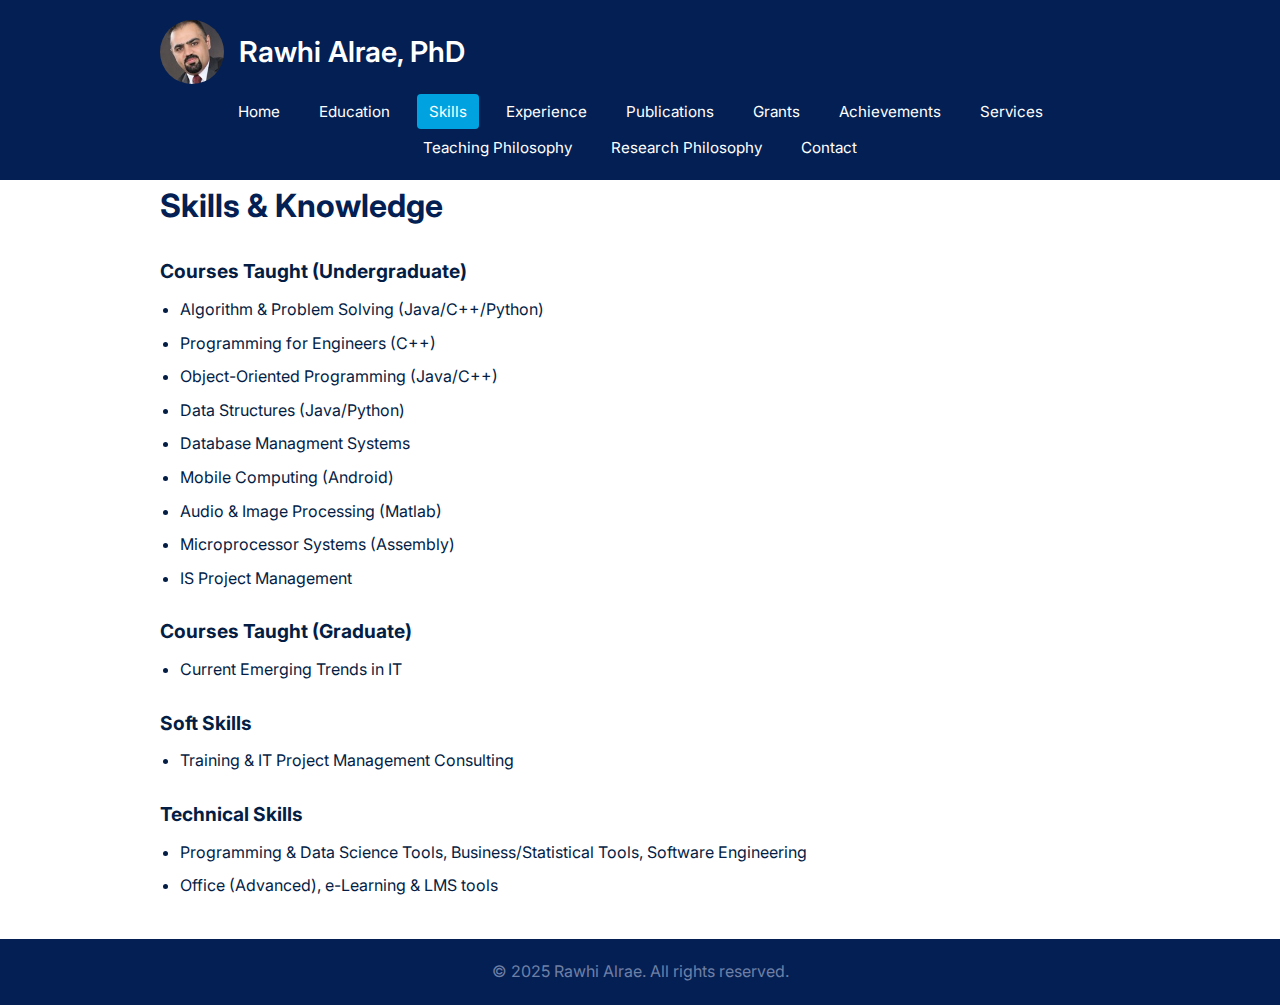
<file: skills.html>
<!DOCTYPE html>
<html lang="en">
  <head>
    <meta charset="UTF-8" />
    <meta name="viewport" content="width=device-width, initial-scale=1.0" />
    <title>Skills | Rawhi Alrae, PhD</title>
    <link rel="preconnect" href="https://fonts.googleapis.com">
    <link rel="preconnect" href="https://fonts.gstatic.com" crossorigin>
    <link href="https://fonts.googleapis.com/css2?family=Inter:wght@300;400;600;800&display=swap" rel="stylesheet">
    <link rel="stylesheet" href="style.css" />
  </head>
  <body>
    <header>
      <div class="container">
        <div class="logo">
          <img src="assets/rawhi.jpg" alt="Profile picture" />
          <h1>Rawhi Alrae, PhD</h1>
        </div>
        <nav>
          <ul>
            <li><a href="index.html">Home</a></li>
            <li><a href="education.html">Education</a></li>
            <li><a href="skills.html">Skills</a></li>
            <li><a href="experience.html">Experience</a></li>
            <li><a href="publications.html">Publications</a></li>
            <li><a href="grants.html">Grants</a></li>
            <li><a href="achievements.html">Achievements</a></li>
            <li><a href="service.html">Services</a></li>
            <li><a href="teaching-philosophy.html">Teaching Philosophy</a></li>
            <li><a href="research-philosophy.html">Research Philosophy</a></li>
            <li><a href="contact.html">Contact</a></li>
          </ul>
        </nav>
      </div>
    </header>

    <main class="container">
      <section>
        <h2>Skills &amp; Knowledge</h2>
        <h3>Courses Taught (Undergraduate)</h3>
        <ul>
          <li>Algorithm &amp; Problem Solving (Java/C++/Python)</li>
          <li>Programming for Engineers (C++)</li>
          <li>Object-Oriented Programming (Java/C++)</li>
          <li>Data Structures (Java/Python)</li>
          <li>Database Managment Systems</li>
          <li>Mobile Computing (Android)</li>
          <li>Audio &amp; Image Processing (Matlab)</li>
          <li>Microprocessor Systems (Assembly)</li>
          <li>IS Project Management</li>
        </ul>
        <h3>Courses Taught (Graduate)</h3>
        <ul>
          <li>Current Emerging Trends in IT</li>
        </ul>
        <h3>Soft Skills</h3>
        <ul>
          <li>Training &amp; IT Project Management Consulting</li>
        </ul>
        <h3>Technical Skills</h3>
        <ul>
          <li>Programming &amp; Data Science Tools, Business/Statistical Tools, Software Engineering</li>
          <li>Office (Advanced), e-Learning &amp; LMS tools</li>
        </ul>
      </section>
    </main>

    <footer>
      <div class="container">
        <p>&copy; 2025 Rawhi Alrae. All rights reserved.</p>
      </div>
    </footer>

    <script src="script.js"></script>
  </body>
</html>
</file>
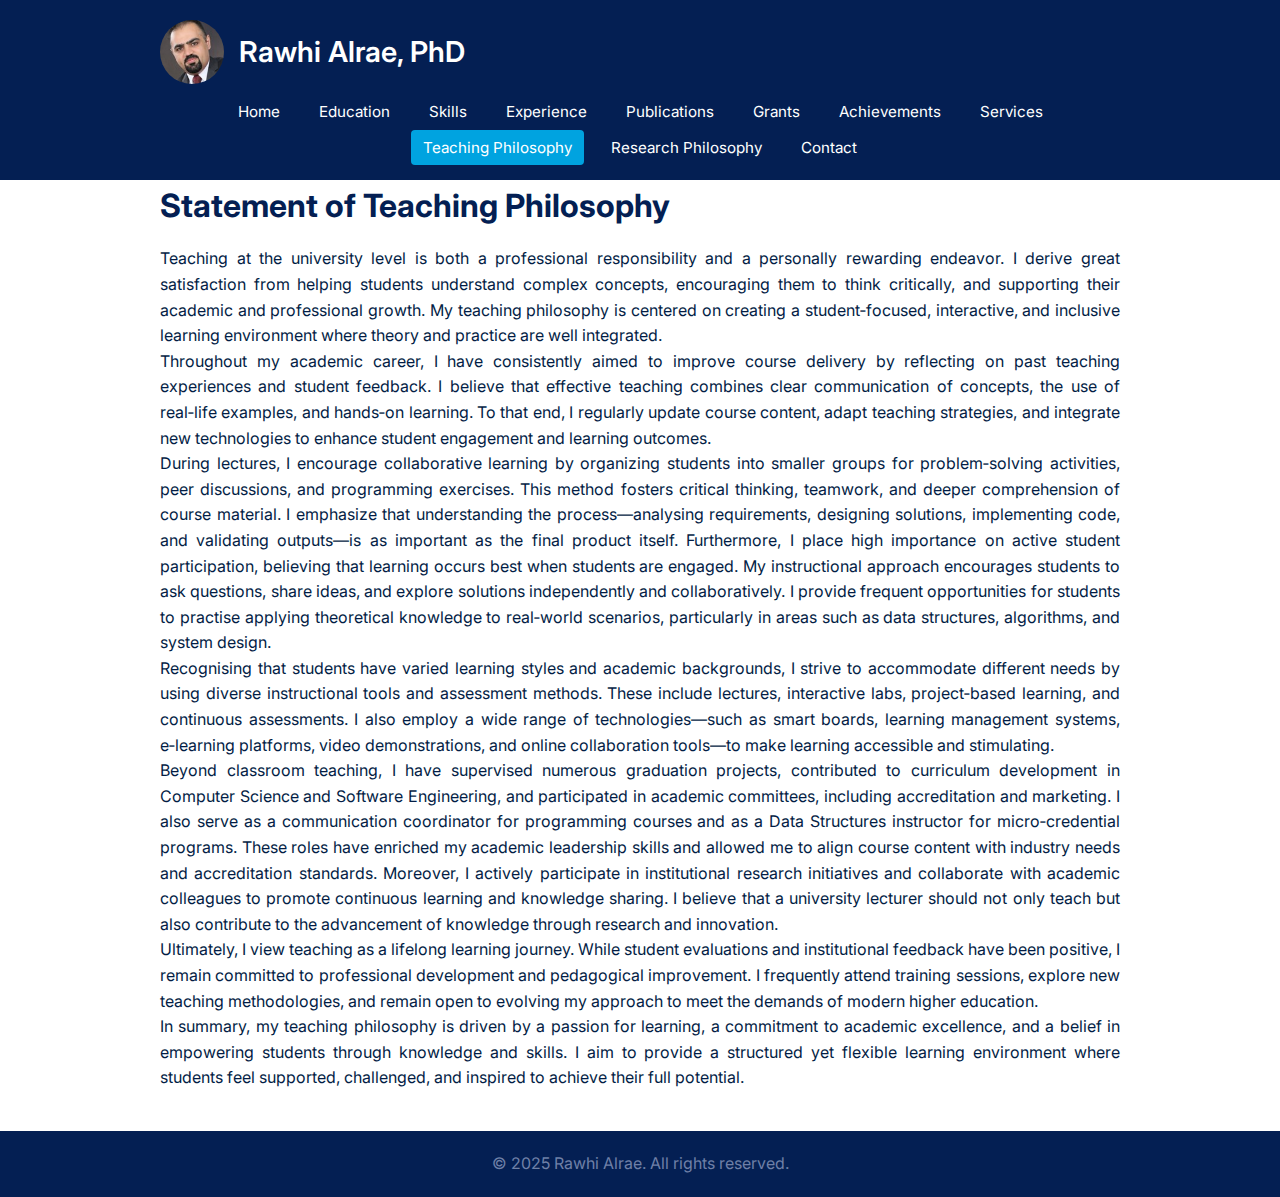
<file: teaching-philosophy.html>
<!DOCTYPE html>
<html lang="en">
  <head>
    <meta charset="UTF-8" />
    <meta name="viewport" content="width=device-width, initial-scale=1.0" />
    <title>Teaching Philosophy | Rawhi Alrae, PhD</title>
    <link rel="preconnect" href="https://fonts.googleapis.com">
    <link rel="preconnect" href="https://fonts.gstatic.com" crossorigin>
    <link href="https://fonts.googleapis.com/css2?family=Inter:wght@300;400;600;800&display=swap" rel="stylesheet">
    <link rel="stylesheet" href="style.css" />
  </head>
  <body>
    <header>
      <div class="container">
        <div class="logo">
          <img src="assets/rawhi.jpg" alt="Profile picture" />
          <h1>Rawhi Alrae, PhD</h1>
        </div>
        <nav>
          <ul>
            <li><a href="index.html">Home</a></li>
            <li><a href="education.html">Education</a></li>
            <li><a href="skills.html">Skills</a></li>
            <li><a href="experience.html">Experience</a></li>
            <li><a href="publications.html">Publications</a></li>
            <li><a href="grants.html">Grants</a></li>
            <li><a href="achievements.html">Achievements</a></li>
            <li><a href="service.html">Services</a></li>
            <li><a href="teaching-philosophy.html">Teaching Philosophy</a></li>
            <li><a href="research-philosophy.html">Research Philosophy</a></li>
            <li><a href="contact.html">Contact</a></li>
          </ul>
        </nav>
      </div>
    </header>

    <main class="container">
      <section>
        <h2>Statement of Teaching Philosophy</h2>
        <p style="text-align: justify;">Teaching at the university level is both a professional responsibility and a personally rewarding endeavor. I derive great satisfaction from helping students understand complex concepts, encouraging them to think critically, and supporting their academic and professional growth. My teaching philosophy is centered on creating a student‑focused, interactive, and inclusive learning environment where theory and practice are well integrated.</p>
        <p style="text-align: justify;">Throughout my academic career, I have consistently aimed to improve course delivery by reflecting on past teaching experiences and student feedback. I believe that effective teaching combines clear communication of concepts, the use of real‑life examples, and hands‑on learning. To that end, I regularly update course content, adapt teaching strategies, and integrate new technologies to enhance student engagement and learning outcomes.</p>
        <p style="text-align: justify;">During lectures, I encourage collaborative learning by organizing students into smaller groups for problem‑solving activities, peer discussions, and programming exercises. This method fosters critical thinking, teamwork, and deeper comprehension of course material. I emphasize that understanding the process—analysing requirements, designing solutions, implementing code, and validating outputs—is as important as the final product itself. Furthermore, I place high importance on active student participation, believing that learning occurs best when students are engaged. My instructional approach encourages students to ask questions, share ideas, and explore solutions independently and collaboratively. I provide frequent opportunities for students to practise applying theoretical knowledge to real‑world scenarios, particularly in areas such as data structures, algorithms, and system design.</p>
        <p style="text-align: justify;">Recognising that students have varied learning styles and academic backgrounds, I strive to accommodate different needs by using diverse instructional tools and assessment methods. These include lectures, interactive labs, project‑based learning, and continuous assessments. I also employ a wide range of technologies—such as smart boards, learning management systems, e‑learning platforms, video demonstrations, and online collaboration tools—to make learning accessible and stimulating.</p>
        <p style="text-align: justify;">Beyond classroom teaching, I have supervised numerous graduation projects, contributed to curriculum development in Computer Science and Software Engineering, and participated in academic committees, including accreditation and marketing. I also serve as a communication coordinator for programming courses and as a Data Structures instructor for micro‑credential programs. These roles have enriched my academic leadership skills and allowed me to align course content with industry needs and accreditation standards. Moreover, I actively participate in institutional research initiatives and collaborate with academic colleagues to promote continuous learning and knowledge sharing. I believe that a university lecturer should not only teach but also contribute to the advancement of knowledge through research and innovation.</p>
        <p style="text-align: justify;">Ultimately, I view teaching as a lifelong learning journey. While student evaluations and institutional feedback have been positive, I remain committed to professional development and pedagogical improvement. I frequently attend training sessions, explore new teaching methodologies, and remain open to evolving my approach to meet the demands of modern higher education.</p>
        <p style="text-align: justify;">In summary, my teaching philosophy is driven by a passion for learning, a commitment to academic excellence, and a belief in empowering students through knowledge and skills. I aim to provide a structured yet flexible learning environment where students feel supported, challenged, and inspired to achieve their full potential.</p>
      </section>
    </main>

    <footer>
      <div class="container">
        <p>&copy; 2025 Rawhi Alrae. All rights reserved.</p>
      </div>
    </footer>

    <script src="script.js"></script>
  </body>
</html>
</file>
<file: style.css>
/*
 * Portfolio website styles.
 *
 * Light background with dark blue typography and accents.
 * Includes fade-in and fade-out animations for smooth page transitions.
 */

/* Reset */
* {
  margin: 0;
  padding: 0;
  box-sizing: border-box;
}

body {
  font-family: 'Inter', Arial, sans-serif;
  line-height: 1.6;
  background-color: #ffffff;
  color: #031d45;
}

/* Header */
header {
  background-color: #041f53;
  color: #ffffff;
  padding: 20px 0;
}

.container {
  max-width: 1000px;
  margin: 0 auto;
  padding: 0 20px;
}

/* Logo area with image and name */
.logo {
  display: flex;
  align-items: center;
  gap: 15px;
}

.logo img {
  width: 64px;
  height: 64px;
  border-radius: 50%;
  object-fit: cover;
}

.logo h1 {
  font-size: 1.8rem;
  font-weight: 600;
}

/* Navigation */
nav {
  margin-top: 15px;
}

nav ul {
  list-style: none;
  display: flex;
  flex-wrap: wrap;
  justify-content: center;
  gap: 10px 15px;
}

nav a {
  color: #ffffff;
  text-decoration: none;
  padding: 8px 12px;
  border-radius: 4px;
  transition: background-color 0.3s, color 0.3s;
  font-size: 0.95rem;
}

nav a:hover,
nav a.current {
  background-color: #00a3e0;
  color: #ffffff;
}

/* Main content */
main {
  padding: 40px 20px;
}

main section {
  margin-bottom: 40px;
}

main h2 {
  font-size: 2rem;
  margin-bottom: 15px;
  color: #041f53;
}

main h3 {
  font-size: 1.2rem;
  margin-top: 25px;
  margin-bottom: 10px;
  color: #031d45;
}

main ul {
  margin-left: 20px;
  list-style: disc;
}

main ul li {
  margin-bottom: 8px;
}

/* Footer */
footer {
  background-color: #041f53;
  color: #6f80a7;
  text-align: center;
  padding: 20px 0;
  margin-top: 40px;
}

/* Fade animations */
.fade-in {
  animation: fadeIn 0.5s forwards;
}

.fade-out {
  animation: fadeOut 0.5s forwards;
}

@keyframes fadeIn {
  from {
    opacity: 0;
  }
  to {
    opacity: 1;
  }
}

@keyframes fadeOut {
  from {
    opacity: 1;
  }
  to {
    opacity: 0;
  }
}

/* Responsive adjustments */
@media (max-width: 600px) {
  .logo h1 {
    font-size: 1.4rem;
  }
  nav ul {
    flex-direction: column;
    align-items: center;
  }
  nav li {
    margin: 5px 0;
  }
}
</file>
